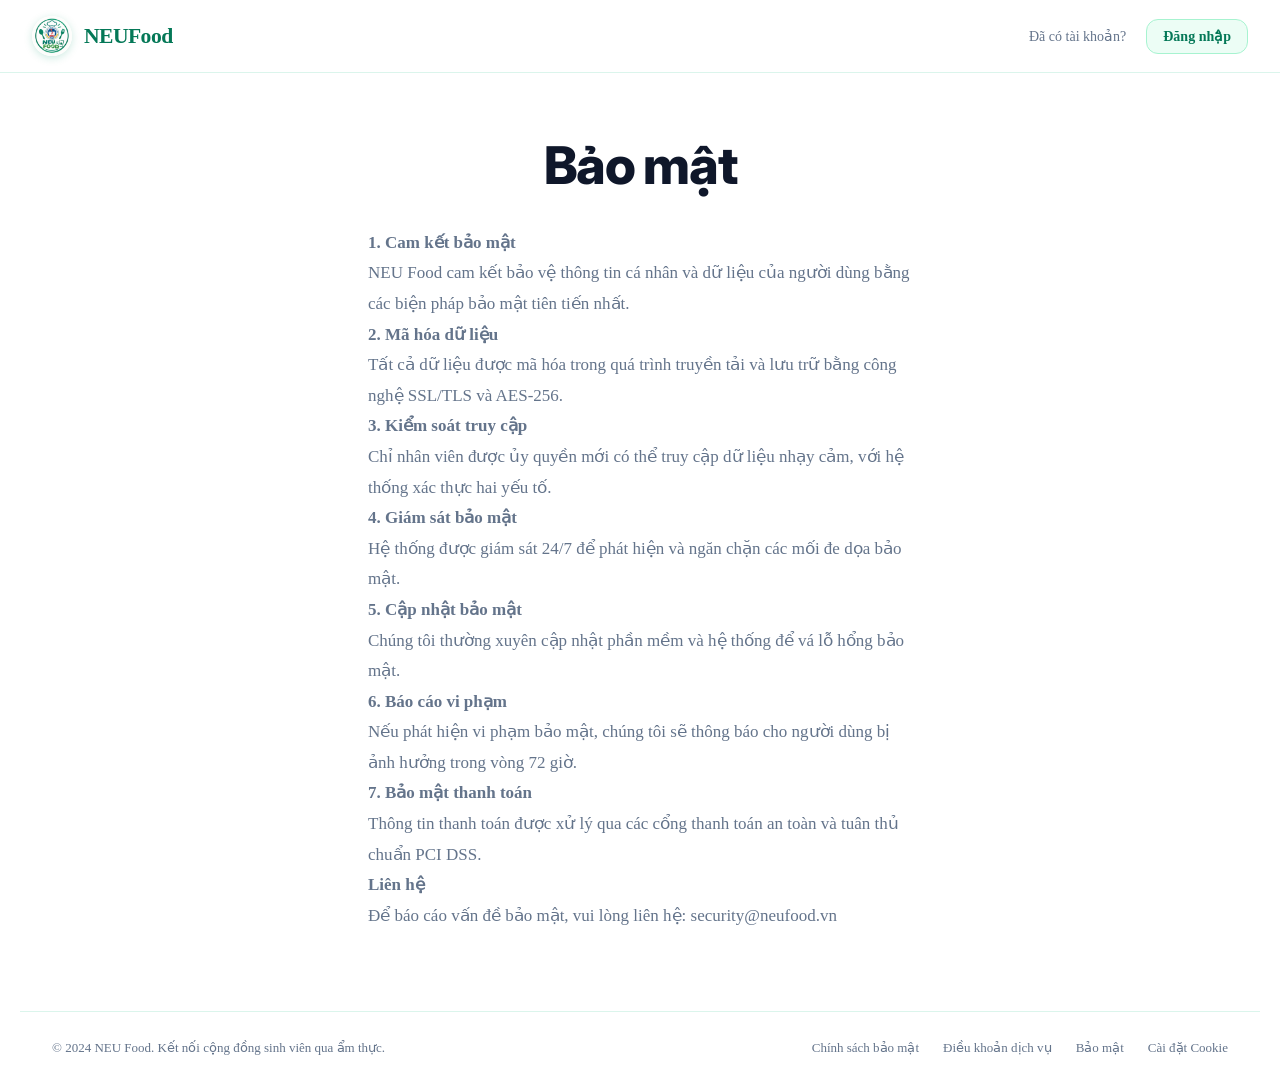
<file: frontend/public/BaoMat.html>
<!DOCTYPE html>
<html class="light" lang="vi">

<head>
    <meta charset="utf-8" />
    <meta content="width=device-width, initial-scale=1.0" name="viewport" />
    <title>Bảo mật | NEU Food</title>
    <link rel="icon" type="image/png" href="/favicon.png?v=3" />
    <link rel="icon" type="image/x-icon" href="/favicon.ico?v=3" />
    <link rel="shortcut icon" href="/favicon.ico?v=3" />
    <link rel="apple-touch-icon" href="/favicon.png?v=3" />
    <link rel="stylesheet" href="DangKy.module.css" />
    <link href="https://fonts.googleapis.com/css2?family=Manrope:wght@400;500;600;700;800&amp;family=Inter:wght@400;500;600&amp;display=swap" rel="stylesheet" />
    <link href="https://fonts.googleapis.com/css2?family=Material+Symbols+Outlined:wght,FILL@100..700,0..1&amp;display=swap" rel="stylesheet" />
    <style>
        .material-symbols-outlined {
            font-variation-settings: 'FILL' 0, 'wght' 400, 'GRAD' 0, 'opsz' 24;
        }
    </style>
</head>

<body class="bg-surface font-body text-on-surface antialiased selection:bg-primary-container selection:text-on-primary-container flex flex-col min-h-screen">
    <header class="header">
        <div class="logo">
            <img alt="NEU Food Logo" class="logoImg" src="neu-food.png" />
            <div class="logoText">NEUFood</div>
        </div>
        <div class="nav">
            <span class="navText">Đã có tài khoản?</span>
            <a class="navLink" href="DANGNHAP.html">Đăng nhập</a>
        </div>
    </header>
    <main class="main">
        <div class="container" style="max-width: 800px; margin: 0 auto; padding: 2rem;">
            <h1 class="title" style="text-align: center; margin-bottom: 2rem;">Bảo mật</h1>
            <div class="description" style="line-height: 1.8;">
                <p><strong>1. Cam kết bảo mật</strong></p>
                <p>NEU Food cam kết bảo vệ thông tin cá nhân và dữ liệu của người dùng bằng các biện pháp bảo mật tiên tiến nhất.</p>

                <p><strong>2. Mã hóa dữ liệu</strong></p>
                <p>Tất cả dữ liệu được mã hóa trong quá trình truyền tải và lưu trữ bằng công nghệ SSL/TLS và AES-256.</p>

                <p><strong>3. Kiểm soát truy cập</strong></p>
                <p>Chỉ nhân viên được ủy quyền mới có thể truy cập dữ liệu nhạy cảm, với hệ thống xác thực hai yếu tố.</p>

                <p><strong>4. Giám sát bảo mật</strong></p>
                <p>Hệ thống được giám sát 24/7 để phát hiện và ngăn chặn các mối đe dọa bảo mật.</p>

                <p><strong>5. Cập nhật bảo mật</strong></p>
                <p>Chúng tôi thường xuyên cập nhật phần mềm và hệ thống để vá lỗ hổng bảo mật.</p>

                <p><strong>6. Báo cáo vi phạm</strong></p>
                <p>Nếu phát hiện vi phạm bảo mật, chúng tôi sẽ thông báo cho người dùng bị ảnh hưởng trong vòng 72 giờ.</p>

                <p><strong>7. Bảo mật thanh toán</strong></p>
                <p>Thông tin thanh toán được xử lý qua các cổng thanh toán an toàn và tuân thủ chuẩn PCI DSS.</p>

                <p><strong>Liên hệ</strong></p>
                <p>Để báo cáo vấn đề bảo mật, vui lòng liên hệ: security@neufood.vn</p>
            </div>
        </div>
    </main>
    <footer class="footer">
        <div class="footerText">© 2024 NEU Food. Kết nối cộng đồng sinh viên qua ẩm thực.</div>
        <nav class="footerNav">
            <a class="footerLink" href="ChinhSachBaoMat.html">Chính sách bảo mật</a>
            <a class="footerLink" href="DieuKhoanDichVu.html">Điều khoản dịch vụ</a>
            <a class="footerLink" href="BaoMat.html">Bảo mật</a>
            <a class="footerLink" href="CaiDatCookie.html">Cài đặt Cookie</a>
        </nav>
    </footer>
</body>

</html>
</file>
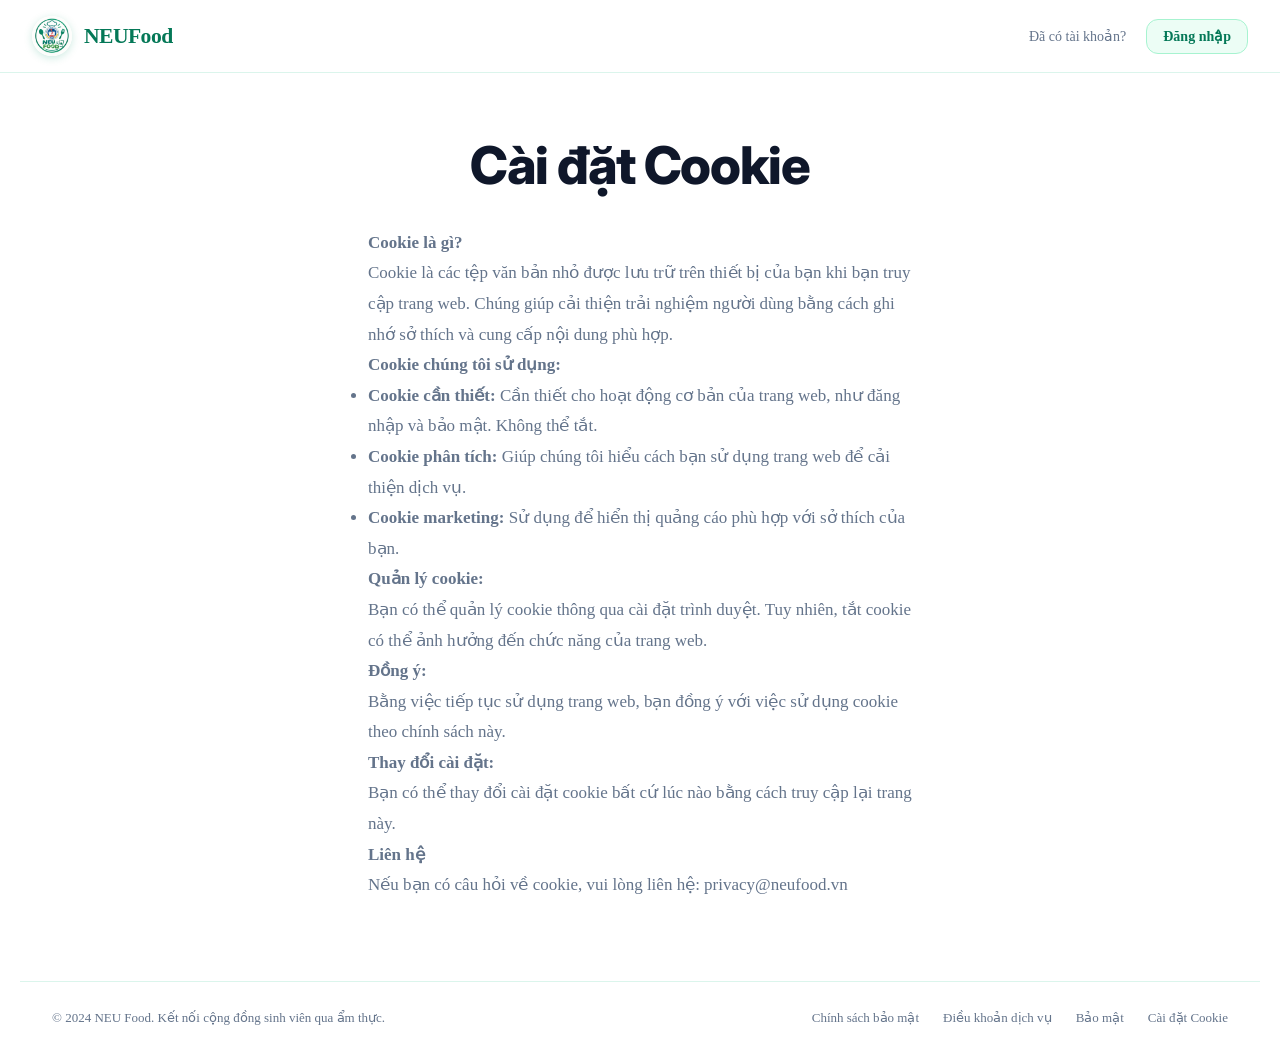
<file: frontend/public/CaiDatCookie.html>
<!DOCTYPE html>
<html class="light" lang="vi">

<head>
    <meta charset="utf-8" />
    <meta content="width=device-width, initial-scale=1.0" name="viewport" />
    <title>Cài đặt Cookie | NEU Food</title>
    <link rel="icon" type="image/png" href="/favicon.png?v=3" />
    <link rel="icon" type="image/x-icon" href="/favicon.ico?v=3" />
    <link rel="shortcut icon" href="/favicon.ico?v=3" />
    <link rel="apple-touch-icon" href="/favicon.png?v=3" />
    <link rel="stylesheet" href="DangKy.module.css" />
    <link href="https://fonts.googleapis.com/css2?family=Manrope:wght@400;500;600;700;800&amp;family=Inter:wght@400;500;600&amp;display=swap" rel="stylesheet" />
    <link href="https://fonts.googleapis.com/css2?family=Material+Symbols+Outlined:wght,FILL@100..700,0..1&amp;display=swap" rel="stylesheet" />
    <style>
        .material-symbols-outlined {
            font-variation-settings: 'FILL' 0, 'wght' 400, 'GRAD' 0, 'opsz' 24;
        }
    </style>
</head>

<body class="bg-surface font-body text-on-surface antialiased selection:bg-primary-container selection:text-on-primary-container flex flex-col min-h-screen">
    <header class="header">
        <div class="logo">
            <img alt="NEU Food Logo" class="logoImg" src="neu-food.png" />
            <div class="logoText">NEUFood</div>
        </div>
        <div class="nav">
            <span class="navText">Đã có tài khoản?</span>
            <a class="navLink" href="DANGNHAP.html">Đăng nhập</a>
        </div>
    </header>
    <main class="main">
        <div class="container" style="max-width: 800px; margin: 0 auto; padding: 2rem;">
            <h1 class="title" style="text-align: center; margin-bottom: 2rem;">Cài đặt Cookie</h1>
            <div class="description" style="line-height: 1.8;">
                <p><strong>Cookie là gì?</strong></p>
                <p>Cookie là các tệp văn bản nhỏ được lưu trữ trên thiết bị của bạn khi bạn truy cập trang web. Chúng giúp cải thiện trải nghiệm người dùng bằng cách ghi nhớ sở thích và cung cấp nội dung phù hợp.</p>

                <p><strong>Cookie chúng tôi sử dụng:</strong></p>
                <ul>
                    <li><strong>Cookie cần thiết:</strong> Cần thiết cho hoạt động cơ bản của trang web, như đăng nhập và bảo mật. Không thể tắt.</li>
                    <li><strong>Cookie phân tích:</strong> Giúp chúng tôi hiểu cách bạn sử dụng trang web để cải thiện dịch vụ.</li>
                    <li><strong>Cookie marketing:</strong> Sử dụng để hiển thị quảng cáo phù hợp với sở thích của bạn.</li>
                </ul>

                <p><strong>Quản lý cookie:</strong></p>
                <p>Bạn có thể quản lý cookie thông qua cài đặt trình duyệt. Tuy nhiên, tắt cookie có thể ảnh hưởng đến chức năng của trang web.</p>

                <p><strong>Đồng ý:</strong></p>
                <p>Bằng việc tiếp tục sử dụng trang web, bạn đồng ý với việc sử dụng cookie theo chính sách này.</p>

                <p><strong>Thay đổi cài đặt:</strong></p>
                <p>Bạn có thể thay đổi cài đặt cookie bất cứ lúc nào bằng cách truy cập lại trang này.</p>

                <p><strong>Liên hệ</strong></p>
                <p>Nếu bạn có câu hỏi về cookie, vui lòng liên hệ: privacy@neufood.vn</p>
            </div>
        </div>
    </main>
    <footer class="footer">
        <div class="footerText">© 2024 NEU Food. Kết nối cộng đồng sinh viên qua ẩm thực.</div>
        <nav class="footerNav">
            <a class="footerLink" href="ChinhSachBaoMat.html">Chính sách bảo mật</a>
            <a class="footerLink" href="DieuKhoanDichVu.html">Điều khoản dịch vụ</a>
            <a class="footerLink" href="BaoMat.html">Bảo mật</a>
            <a class="footerLink" href="CaiDatCookie.html">Cài đặt Cookie</a>
        </nav>
    </footer>
</body>

</html>
</file>
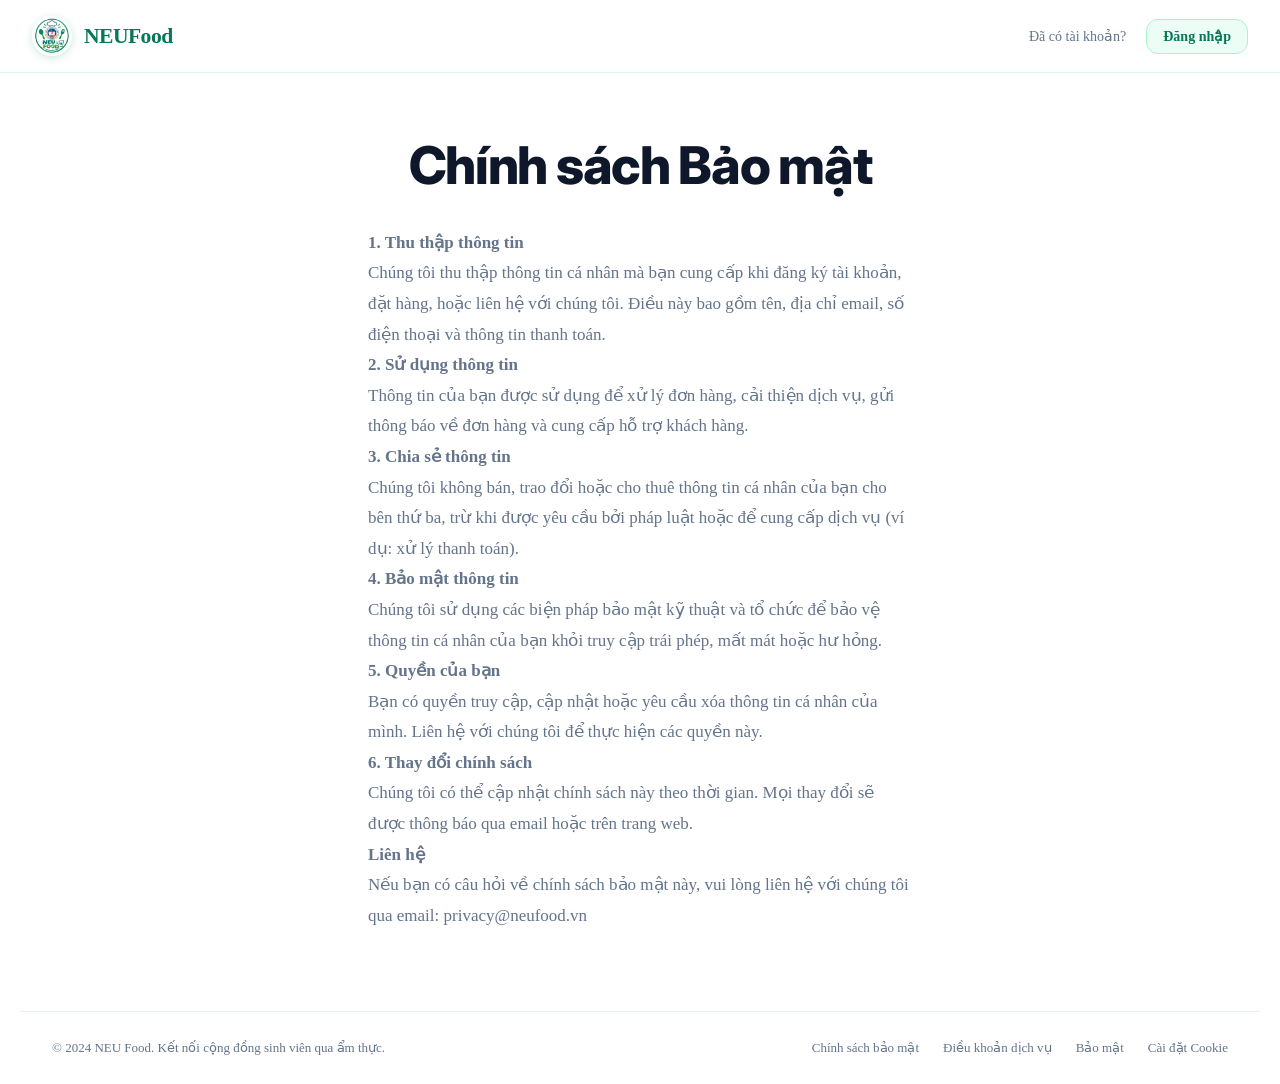
<file: frontend/public/ChinhSachBaoMat.html>
<!DOCTYPE html>
<html class="light" lang="vi">

<head>
    <meta charset="utf-8" />
    <meta content="width=device-width, initial-scale=1.0" name="viewport" />
    <title>Chính sách Bảo mật | NEU Food</title>
    <link rel="icon" type="image/png" href="/favicon.png?v=3" />
    <link rel="icon" type="image/x-icon" href="/favicon.ico?v=3" />
    <link rel="shortcut icon" href="/favicon.ico?v=3" />
    <link rel="apple-touch-icon" href="/favicon.png?v=3" />
    <link rel="stylesheet" href="DangKy.module.css" />
    <link href="https://fonts.googleapis.com/css2?family=Manrope:wght@400;500;600;700;800&amp;family=Inter:wght@400;500;600&amp;display=swap" rel="stylesheet" />
    <link href="https://fonts.googleapis.com/css2?family=Material+Symbols+Outlined:wght,FILL@100..700,0..1&amp;display=swap" rel="stylesheet" />
    <style>
        .material-symbols-outlined {
            font-variation-settings: 'FILL' 0, 'wght' 400, 'GRAD' 0, 'opsz' 24;
        }
    </style>
</head>

<body class="bg-surface font-body text-on-surface antialiased selection:bg-primary-container selection:text-on-primary-container flex flex-col min-h-screen">
    <header class="header">
        <div class="logo">
            <img alt="NEU Food Logo" class="logoImg" src="neu-food.png" />
            <div class="logoText">NEUFood</div>
        </div>
        <div class="nav">
            <span class="navText">Đã có tài khoản?</span>
            <a class="navLink" href="DANGNHAP.html">Đăng nhập</a>
        </div>
    </header>
    <main class="main">
        <div class="container" style="max-width: 800px; margin: 0 auto; padding: 2rem;">
            <h1 class="title" style="text-align: center; margin-bottom: 2rem;">Chính sách Bảo mật</h1>
            <div class="description" style="line-height: 1.8;">
                <p><strong>1. Thu thập thông tin</strong></p>
                <p>Chúng tôi thu thập thông tin cá nhân mà bạn cung cấp khi đăng ký tài khoản, đặt hàng, hoặc liên hệ với chúng tôi. Điều này bao gồm tên, địa chỉ email, số điện thoại và thông tin thanh toán.</p>

                <p><strong>2. Sử dụng thông tin</strong></p>
                <p>Thông tin của bạn được sử dụng để xử lý đơn hàng, cải thiện dịch vụ, gửi thông báo về đơn hàng và cung cấp hỗ trợ khách hàng.</p>

                <p><strong>3. Chia sẻ thông tin</strong></p>
                <p>Chúng tôi không bán, trao đổi hoặc cho thuê thông tin cá nhân của bạn cho bên thứ ba, trừ khi được yêu cầu bởi pháp luật hoặc để cung cấp dịch vụ (ví dụ: xử lý thanh toán).</p>

                <p><strong>4. Bảo mật thông tin</strong></p>
                <p>Chúng tôi sử dụng các biện pháp bảo mật kỹ thuật và tổ chức để bảo vệ thông tin cá nhân của bạn khỏi truy cập trái phép, mất mát hoặc hư hỏng.</p>

                <p><strong>5. Quyền của bạn</strong></p>
                <p>Bạn có quyền truy cập, cập nhật hoặc yêu cầu xóa thông tin cá nhân của mình. Liên hệ với chúng tôi để thực hiện các quyền này.</p>

                <p><strong>6. Thay đổi chính sách</strong></p>
                <p>Chúng tôi có thể cập nhật chính sách này theo thời gian. Mọi thay đổi sẽ được thông báo qua email hoặc trên trang web.</p>

                <p><strong>Liên hệ</strong></p>
                <p>Nếu bạn có câu hỏi về chính sách bảo mật này, vui lòng liên hệ với chúng tôi qua email: privacy@neufood.vn</p>
            </div>
        </div>
    </main>
    <footer class="footer">
        <div class="footerText">© 2024 NEU Food. Kết nối cộng đồng sinh viên qua ẩm thực.</div>
        <nav class="footerNav">
            <a class="footerLink" href="ChinhSachBaoMat.html">Chính sách bảo mật</a>
            <a class="footerLink" href="DieuKhoanDichVu.html">Điều khoản dịch vụ</a>
            <a class="footerLink" href="BaoMat.html">Bảo mật</a>
            <a class="footerLink" href="CaiDatCookie.html">Cài đặt Cookie</a>
        </nav>
    </footer>
</body>

</html>
</file>
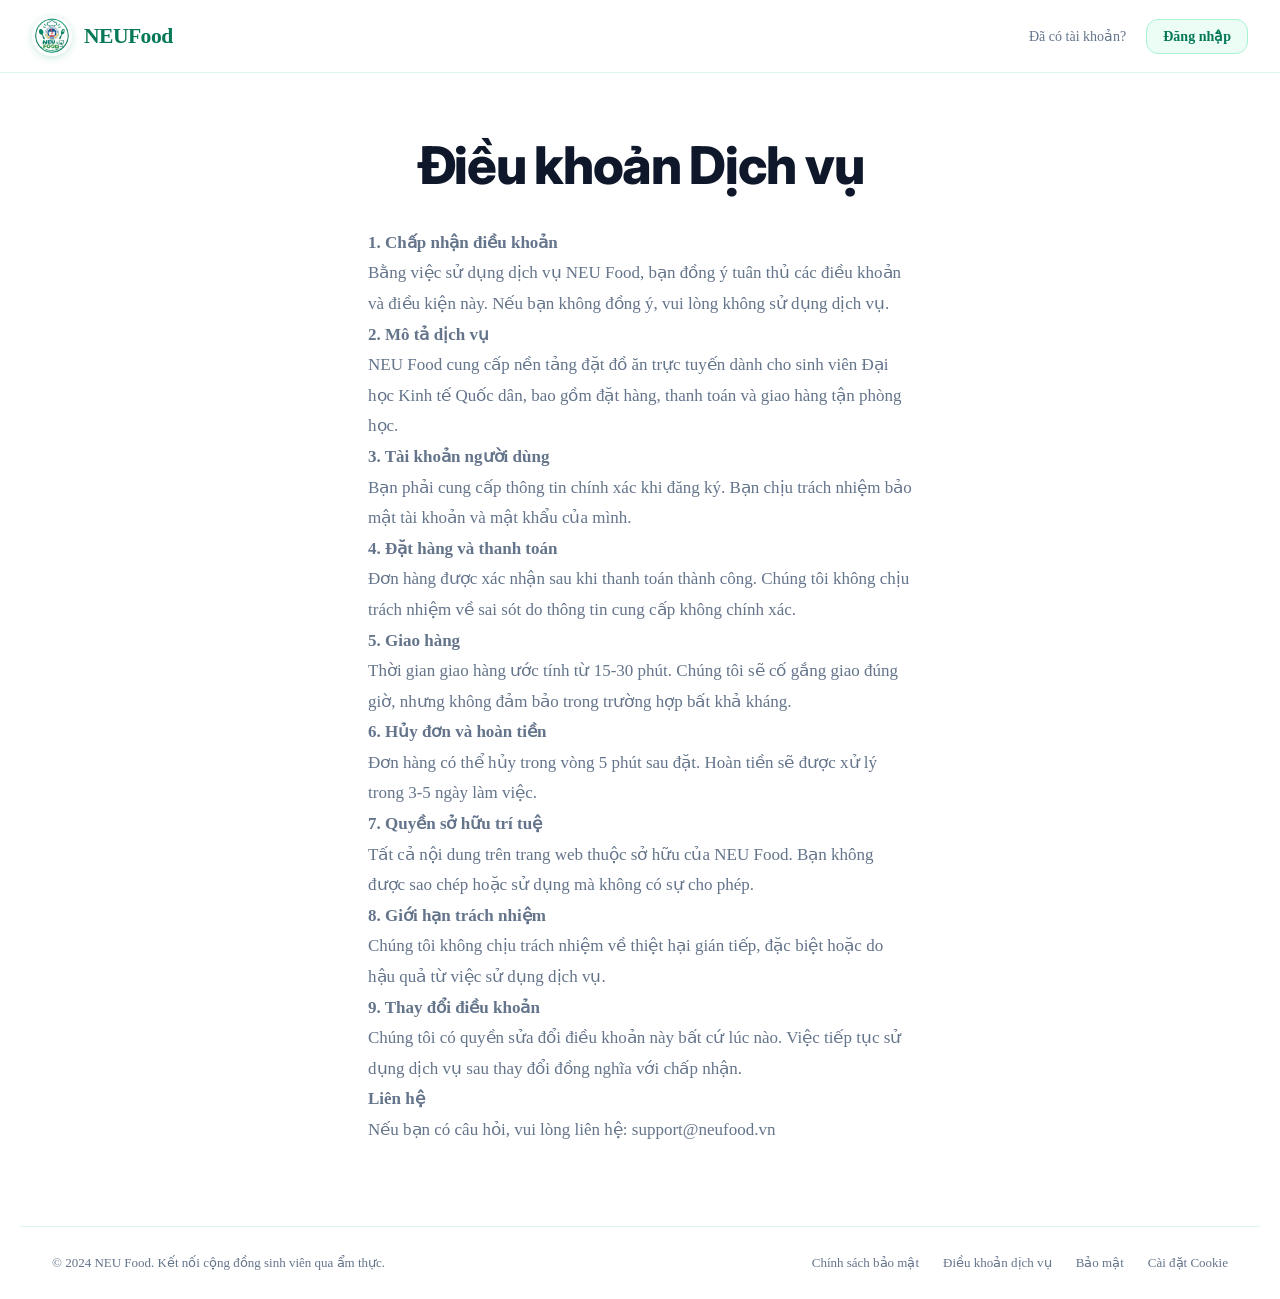
<file: frontend/public/DieuKhoanDichVu.html>
<!DOCTYPE html>
<html class="light" lang="vi">

<head>
    <meta charset="utf-8" />
    <meta content="width=device-width, initial-scale=1.0" name="viewport" />
    <title>Điều khoản Dịch vụ | NEU Food</title>
    <link rel="icon" type="image/png" href="/favicon.png?v=3" />
    <link rel="icon" type="image/x-icon" href="/favicon.ico?v=3" />
    <link rel="shortcut icon" href="/favicon.ico?v=3" />
    <link rel="apple-touch-icon" href="/favicon.png?v=3" />
    <link rel="stylesheet" href="DangKy.module.css" />
    <link href="https://fonts.googleapis.com/css2?family=Manrope:wght@400;500;600;700;800&amp;family=Inter:wght@400;500;600&amp;display=swap" rel="stylesheet" />
    <link href="https://fonts.googleapis.com/css2?family=Material+Symbols+Outlined:wght,FILL@100..700,0..1&amp;display=swap" rel="stylesheet" />
    <style>
        .material-symbols-outlined {
            font-variation-settings: 'FILL' 0, 'wght' 400, 'GRAD' 0, 'opsz' 24;
        }
    </style>
</head>

<body class="bg-surface font-body text-on-surface antialiased selection:bg-primary-container selection:text-on-primary-container flex flex-col min-h-screen">
    <header class="header">
        <div class="logo">
            <img alt="NEU Food Logo" class="logoImg" src="neu-food.png" />
            <div class="logoText">NEUFood</div>
        </div>
        <div class="nav">
            <span class="navText">Đã có tài khoản?</span>
            <a class="navLink" href="DANGNHAP.html">Đăng nhập</a>
        </div>
    </header>
    <main class="main">
        <div class="container" style="max-width: 800px; margin: 0 auto; padding: 2rem;">
            <h1 class="title" style="text-align: center; margin-bottom: 2rem;">Điều khoản Dịch vụ</h1>
            <div class="description" style="line-height: 1.8;">
                <p><strong>1. Chấp nhận điều khoản</strong></p>
                <p>Bằng việc sử dụng dịch vụ NEU Food, bạn đồng ý tuân thủ các điều khoản và điều kiện này. Nếu bạn không đồng ý, vui lòng không sử dụng dịch vụ.</p>

                <p><strong>2. Mô tả dịch vụ</strong></p>
                <p>NEU Food cung cấp nền tảng đặt đồ ăn trực tuyến dành cho sinh viên Đại học Kinh tế Quốc dân, bao gồm đặt hàng, thanh toán và giao hàng tận phòng học.</p>

                <p><strong>3. Tài khoản người dùng</strong></p>
                <p>Bạn phải cung cấp thông tin chính xác khi đăng ký. Bạn chịu trách nhiệm bảo mật tài khoản và mật khẩu của mình.</p>

                <p><strong>4. Đặt hàng và thanh toán</strong></p>
                <p>Đơn hàng được xác nhận sau khi thanh toán thành công. Chúng tôi không chịu trách nhiệm về sai sót do thông tin cung cấp không chính xác.</p>

                <p><strong>5. Giao hàng</strong></p>
                <p>Thời gian giao hàng ước tính từ 15-30 phút. Chúng tôi sẽ cố gắng giao đúng giờ, nhưng không đảm bảo trong trường hợp bất khả kháng.</p>

                <p><strong>6. Hủy đơn và hoàn tiền</strong></p>
                <p>Đơn hàng có thể hủy trong vòng 5 phút sau đặt. Hoàn tiền sẽ được xử lý trong 3-5 ngày làm việc.</p>

                <p><strong>7. Quyền sở hữu trí tuệ</strong></p>
                <p>Tất cả nội dung trên trang web thuộc sở hữu của NEU Food. Bạn không được sao chép hoặc sử dụng mà không có sự cho phép.</p>

                <p><strong>8. Giới hạn trách nhiệm</strong></p>
                <p>Chúng tôi không chịu trách nhiệm về thiệt hại gián tiếp, đặc biệt hoặc do hậu quả từ việc sử dụng dịch vụ.</p>

                <p><strong>9. Thay đổi điều khoản</strong></p>
                <p>Chúng tôi có quyền sửa đổi điều khoản này bất cứ lúc nào. Việc tiếp tục sử dụng dịch vụ sau thay đổi đồng nghĩa với chấp nhận.</p>

                <p><strong>Liên hệ</strong></p>
                <p>Nếu bạn có câu hỏi, vui lòng liên hệ: support@neufood.vn</p>
            </div>
        </div>
    </main>
    <footer class="footer">
        <div class="footerText">© 2024 NEU Food. Kết nối cộng đồng sinh viên qua ẩm thực.</div>
        <nav class="footerNav">
            <a class="footerLink" href="ChinhSachBaoMat.html">Chính sách bảo mật</a>
            <a class="footerLink" href="DieuKhoanDichVu.html">Điều khoản dịch vụ</a>
            <a class="footerLink" href="BaoMat.html">Bảo mật</a>
            <a class="footerLink" href="CaiDatCookie.html">Cài đặt Cookie</a>
        </nav>
    </footer>
</body>

</html>
</file>
<file: frontend/public/DangKy.module.css>
/* DangKy.module.css - Fresh & Green Theme for NEUFood */

:root {
  --color-brand: #059669;
  --color-brand-dark: #047857;
  --color-brand-light: #10b981;
  --color-brand-soft: #ecfdf5;
  --color-brand-border: #a7f3d0;
  --color-ink: #0f172a;
  --color-muted: #64748b;
  --color-bg: #f0fdf4;
}

* {
  box-sizing: border-box;
  margin: 0;
  padding: 0;
}

.body {
  background: linear-gradient(135deg, #f0fdf4 0%, #ecfdf5 50%, #f8fafc 100%);
  font-family: 'Inter', system-ui, -apple-system, sans-serif;
  color: var(--color-ink);
  -webkit-font-smoothing: antialiased;
  -moz-osx-font-smoothing: grayscale;
  min-height: 100vh;
  display: flex;
  flex-direction: column;
  position: relative;
  overflow-x: hidden;
}

.heroPattern {
  position: fixed;
  inset: 0;
  pointer-events: none;
  z-index: 0;
}

.heroPattern::before {
  content: '';
  position: absolute;
  top: -15%;
  left: -10%;
  width: 45%;
  height: 45%;
  background: radial-gradient(circle, rgba(16, 185, 129, 0.15) 0%, transparent 70%);
  filter: blur(40px);
}

.heroPattern::after {
  content: '';
  position: absolute;
  bottom: -15%;
  right: -10%;
  width: 50%;
  height: 50%;
  background: radial-gradient(circle, rgba(5, 150, 105, 0.12) 0%, transparent 70%);
  filter: blur(50px);
}

/* Navigation */
.header {
  width: 100%;
  padding: 1rem 2rem;
  display: flex;
  justify-content: space-between;
  align-items: center;
  position: fixed;
  top: 0;
  left: 0;
  z-index: 20;
  background: rgba(255, 255, 255, 0.85);
  backdrop-filter: blur(16px);
  border-bottom: 1px solid rgba(16, 185, 129, 0.15);
}

.logo {
  display: flex;
  align-items: center;
  gap: 0.75rem;
  text-decoration: none;
  color: var(--color-brand-dark);
  font-weight: 800;
  font-size: 1.35rem;
  letter-spacing: -0.025em;
  transition: transform 0.2s;
}

.logo:hover {
  transform: translateY(-1px);
}

.logoImg {
  width: 2.5rem;
  height: 2.5rem;
  border-radius: 9999px;
  object-fit: contain;
  box-shadow: 0 2px 8px rgba(5, 150, 105, 0.2);
}

.nav {
  display: flex;
  align-items: center;
  gap: 1.25rem;
}

.navText {
  color: var(--color-muted);
  font-size: 0.875rem;
  font-weight: 500;
}

.navLink {
  color: var(--color-brand-dark);
  font-weight: 700;
  font-size: 0.875rem;
  text-decoration: none;
  background: var(--color-brand-soft);
  border: 1px solid var(--color-brand-border);
  padding: 0.5rem 1rem;
  border-radius: 0.75rem;
  transition: all 0.2s;
}

.navLink:hover {
  background: #d1fae5;
  color: #047857;
  transform: translateY(-1px);
}

.navHomeLink {
  color: var(--color-muted);
  font-size: 0.875rem;
  font-weight: 600;
  text-decoration: none;
  display: flex;
  align-items: center;
  gap: 0.25rem;
  transition: color 0.2s;
}

.navHomeLink:hover {
  color: var(--color-brand);
}

/* Main Container */
.main {
  flex-grow: 1;
  display: flex;
  align-items: center;
  justify-content: center;
  padding: 6.5rem 1.5rem 3rem;
  position: relative;
  z-index: 1;
}

.grid {
  width: 100%;
  max-width: 1240px;
  display: grid;
  grid-template-columns: 1fr;
  gap: 2.5rem;
  align-items: center;
}

/* Left Section */
.leftSide {
  display: flex;
  flex-direction: column;
  align-items: center;
  text-align: center;
  padding: 1rem 0;
}

.tagBadge {
  display: inline-flex;
  align-items: center;
  gap: 0.5rem;
  padding: 0.4rem 1rem;
  border-radius: 9999px;
  background: var(--color-brand-soft);
  border: 1px solid var(--color-brand-border);
  color: var(--color-brand-dark);
  font-size: 0.8125rem;
  font-weight: 700;
  margin-bottom: 1.5rem;
}

.tagDot {
  width: 8px;
  height: 8px;
  border-radius: 9999px;
  background: var(--color-brand);
  animation: pulse 2s infinite;
}

.illustration {
  display: flex;
  flex-direction: column;
  align-items: center;
}

.illustrationImg {
  position: relative;
  width: 100%;
  max-width: 18rem;
  aspect-ratio: 1;
  display: flex;
  align-items: center;
  justify-content: center;
  margin-bottom: 1.5rem;
}

.logoIllustration {
  width: 90%;
  height: 90%;
  object-fit: contain;
  border-radius: 50%;
  filter: drop-shadow(0 15px 35px rgba(5, 150, 105, 0.25));
  transition: transform 0.3s;
}

.logoIllustration:hover {
  transform: scale(1.03);
}

.title {
  font-family: 'Plus Jakarta Sans', 'Inter', sans-serif;
  color: var(--color-ink);
  font-size: 2.5rem;
  font-weight: 800;
  letter-spacing: -0.025em;
  line-height: 1.15;
  margin-bottom: 1rem;
}

.title span {
  color: var(--color-brand);
  background: linear-gradient(135deg, #059669 0%, #10b981 100%);
  -webkit-background-clip: text;
  -webkit-text-fill-color: transparent;
  background-clip: text;
}

.description {
  color: var(--color-muted);
  font-size: 1.0625rem;
  line-height: 1.6;
  max-width: 34rem;
}

.featureList {
  display: flex;
  flex-direction: column;
  gap: 0.75rem;
  margin-top: 1.25rem;
  text-align: left;
  width: 100%;
  max-width: 32rem;
}

.featureItem {
  display: flex;
  align-items: center;
  gap: 0.75rem;
  font-size: 0.9375rem;
  font-weight: 600;
  color: #334155;
  background: rgba(255, 255, 255, 0.7);
  padding: 0.65rem 1rem;
  border-radius: 0.75rem;
  border: 1px solid rgba(16, 185, 129, 0.15);
}

.featureIcon {
  width: 22px;
  height: 22px;
  display: flex;
  align-items: center;
  justify-content: center;
  border-radius: 9999px;
  background: var(--color-brand-soft);
  color: var(--color-brand);
  font-size: 0.875rem;
}

/* Right Section - Sign Up Card */
.rightSide {
  width: 100%;
  display: flex;
  justify-content: center;
}

.formContainer {
  width: 100%;
  max-width: 30rem;
  background: #ffffff;
  padding: 2.25rem 2.25rem;
  border-radius: 1.5rem;
  box-shadow: 0 20px 40px -15px rgba(5, 150, 105, 0.12), 0 0 1px 1px rgba(0, 0, 0, 0.04);
  border: 1px solid rgba(16, 185, 129, 0.2);
}

.formHeader {
  margin-bottom: 1.75rem;
  text-align: left;
}

.formTitle {
  font-family: 'Plus Jakarta Sans', 'Inter', sans-serif;
  color: var(--color-ink);
  font-size: 1.75rem;
  font-weight: 800;
  letter-spacing: -0.025em;
  margin-bottom: 0.35rem;
}

.formDesc {
  color: var(--color-muted);
  font-size: 0.9375rem;
  line-height: 1.5;
}

.form {
  display: flex;
  flex-direction: column;
  gap: 1.15rem;
}

.inputGroup {
  display: flex;
  flex-direction: column;
  gap: 0.45rem;
}

.label {
  font-size: 0.75rem;
  font-weight: 700;
  text-transform: uppercase;
  letter-spacing: 0.05em;
  color: #475569;
}

.input {
  width: 100%;
  background: #f8fafc;
  border: 1.5px solid #e2e8f0;
  border-radius: 0.875rem;
  padding: 0.85rem 1rem;
  color: var(--color-ink);
  font-size: 0.95rem;
  font-family: inherit;
  transition: all 0.2s;
}

.input:focus {
  outline: none;
  background: #ffffff;
  border-color: var(--color-brand);
  box-shadow: 0 0 0 4px rgba(5, 150, 105, 0.12);
}

.input::placeholder {
  color: #94a3b8;
}

.gridInputs {
  display: grid;
  grid-template-columns: 1fr;
  gap: 1rem;
}

@media (min-width: 640px) {
  .gridInputs {
    grid-template-columns: 1fr 1fr;
  }
}

.terms {
  display: flex;
  align-items: flex-start;
  gap: 0.65rem;
  padding: 0.25rem 0;
}

.checkbox {
  width: 1.15rem;
  height: 1.15rem;
  margin-top: 0.15rem;
  border-radius: 0.35rem;
  border: 1.5px solid #cbd5e1;
  background: #ffffff;
  accent-color: var(--color-brand);
  cursor: pointer;
}

.checkboxLabel {
  font-size: 0.8125rem;
  color: #475569;
  line-height: 1.45;
  cursor: pointer;
}

.checkboxLabel a {
  color: var(--color-brand);
  font-weight: 600;
  text-decoration: none;
}

.checkboxLabel a:hover {
  text-decoration: underline;
}

.button {
  width: 100%;
  padding: 0.95rem;
  border-radius: 0.875rem;
  color: #ffffff;
  font-size: 1rem;
  font-weight: 700;
  font-family: inherit;
  letter-spacing: -0.01em;
  background: linear-gradient(135deg, #059669 0%, #047857 100%);
  transition: all 0.2s;
  border: none;
  cursor: pointer;
  box-shadow: 0 10px 20px -5px rgba(5, 150, 105, 0.35);
  margin-top: 0.25rem;
}

.button:hover {
  background: linear-gradient(135deg, #047857 0%, #065f46 100%);
  transform: translateY(-1px);
  box-shadow: 0 14px 24px -6px rgba(5, 150, 105, 0.45);
}

.button:active {
  transform: translateY(0);
}

.footerBox {
  margin-top: 1.25rem;
  text-align: center;
  padding-top: 1.25rem;
  border-top: 1px solid #f1f5f9;
}

.footerBoxText {
  font-size: 0.875rem;
  color: var(--color-muted);
}

.footerBoxLink {
  font-weight: 700;
  color: var(--color-brand);
  text-decoration: none;
  transition: color 0.2s;
}

.footerBoxLink:hover {
  color: var(--color-brand-dark);
  text-decoration: underline;
}

/* Page Footer */
.footer {
  width: 100%;
  padding: 1.75rem 2rem;
  display: flex;
  flex-direction: column;
  justify-content: space-between;
  align-items: center;
  gap: 1rem;
  max-width: 1240px;
  margin: 0 auto;
  border-top: 1px solid rgba(16, 185, 129, 0.15);
  position: relative;
  z-index: 1;
}

.footerText {
  font-size: 0.8125rem;
  color: var(--color-muted);
  text-align: center;
}

.footerNav {
  display: flex;
  gap: 1.5rem;
  flex-wrap: wrap;
  justify-content: center;
}

.footerLink {
  font-size: 0.8125rem;
  font-weight: 500;
  color: var(--color-muted);
  text-decoration: none;
  transition: color 0.2s;
}

.footerLink:hover {
  color: var(--color-brand);
}

/* Responsive */
@media (min-width: 1024px) {
  .grid {
    grid-template-columns: 1.15fr 1fr;
    gap: 4rem;
  }
  .leftSide {
    align-items: flex-start;
    text-align: left;
    padding: 2rem 0;
  }
  .illustrationImg {
    max-width: 14rem;
  }
  .title {
    font-size: 3.25rem;
  }
  .footer {
    flex-direction: row;
  }
}

@keyframes pulse {
  0%, 100% {
    opacity: 0.6;
    transform: scale(1);
  }
  50% {
    opacity: 1;
    transform: scale(1.05);
  }
}
</file>
